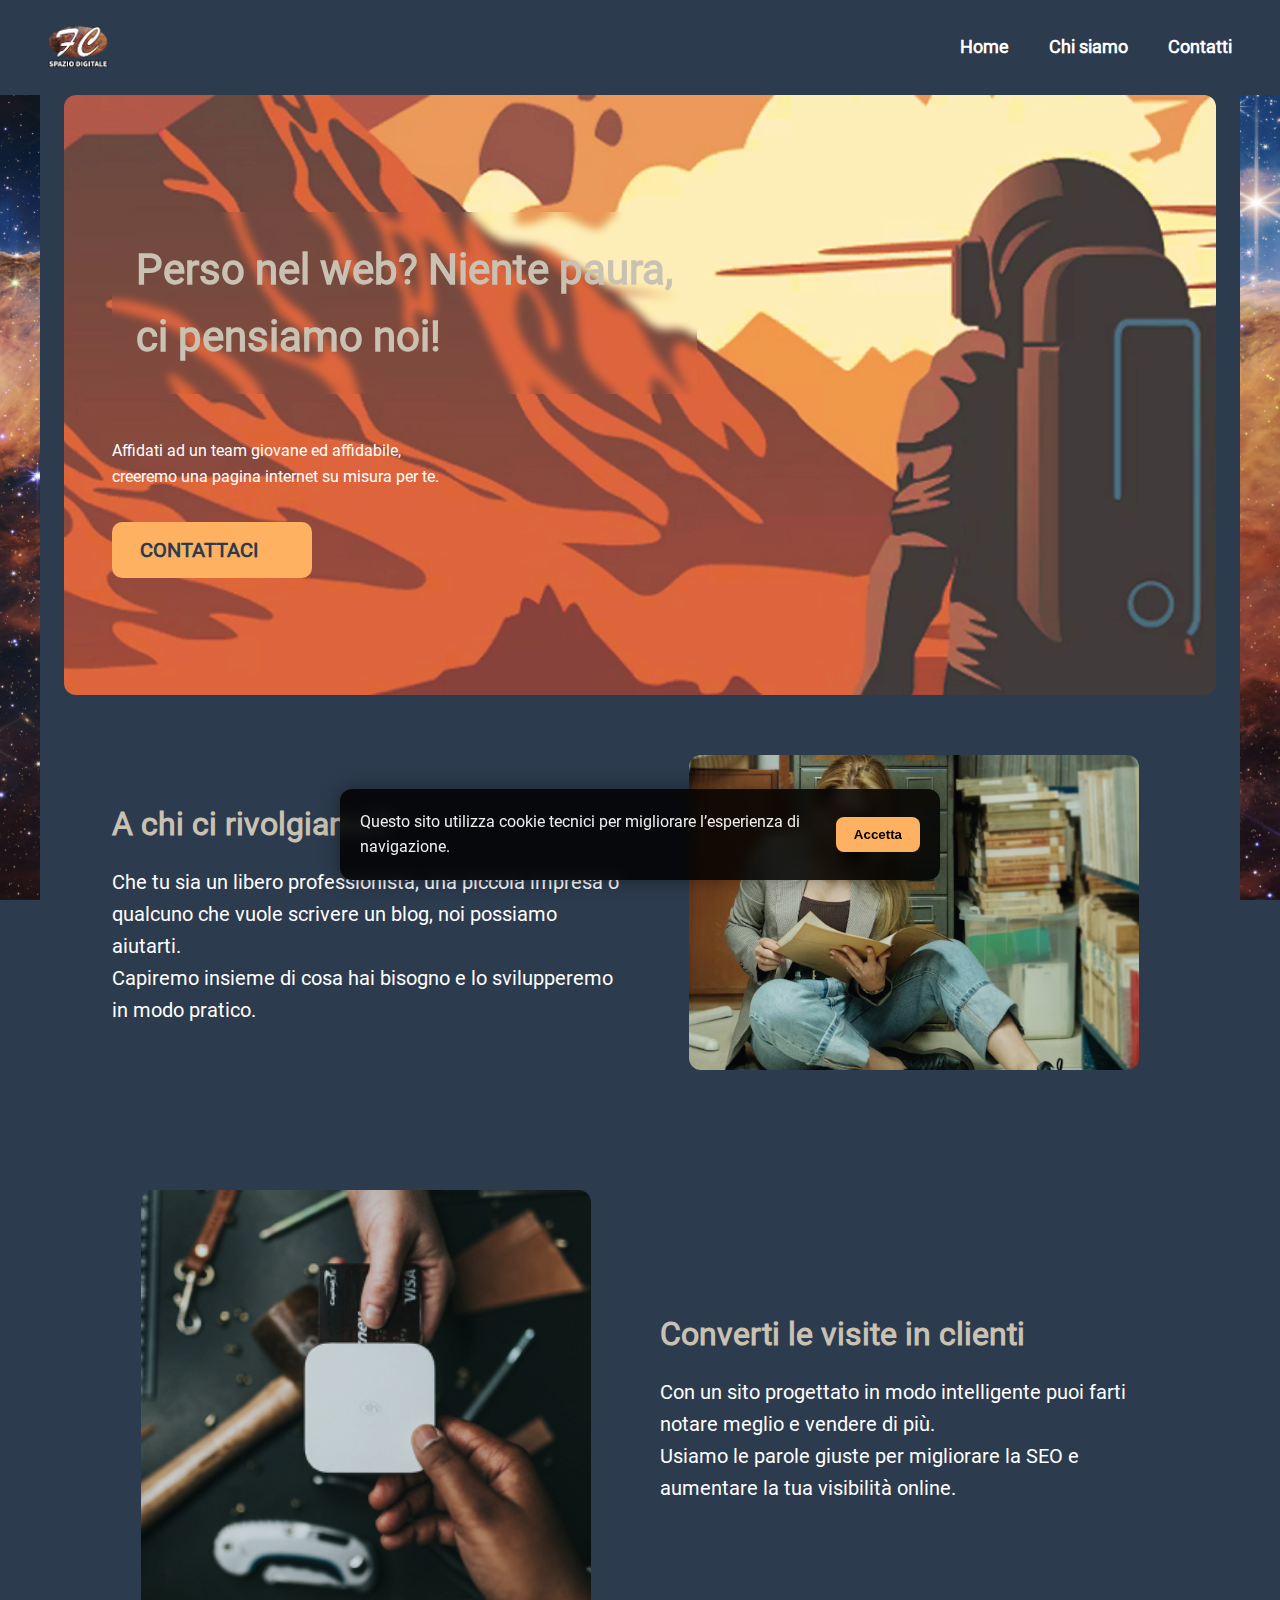
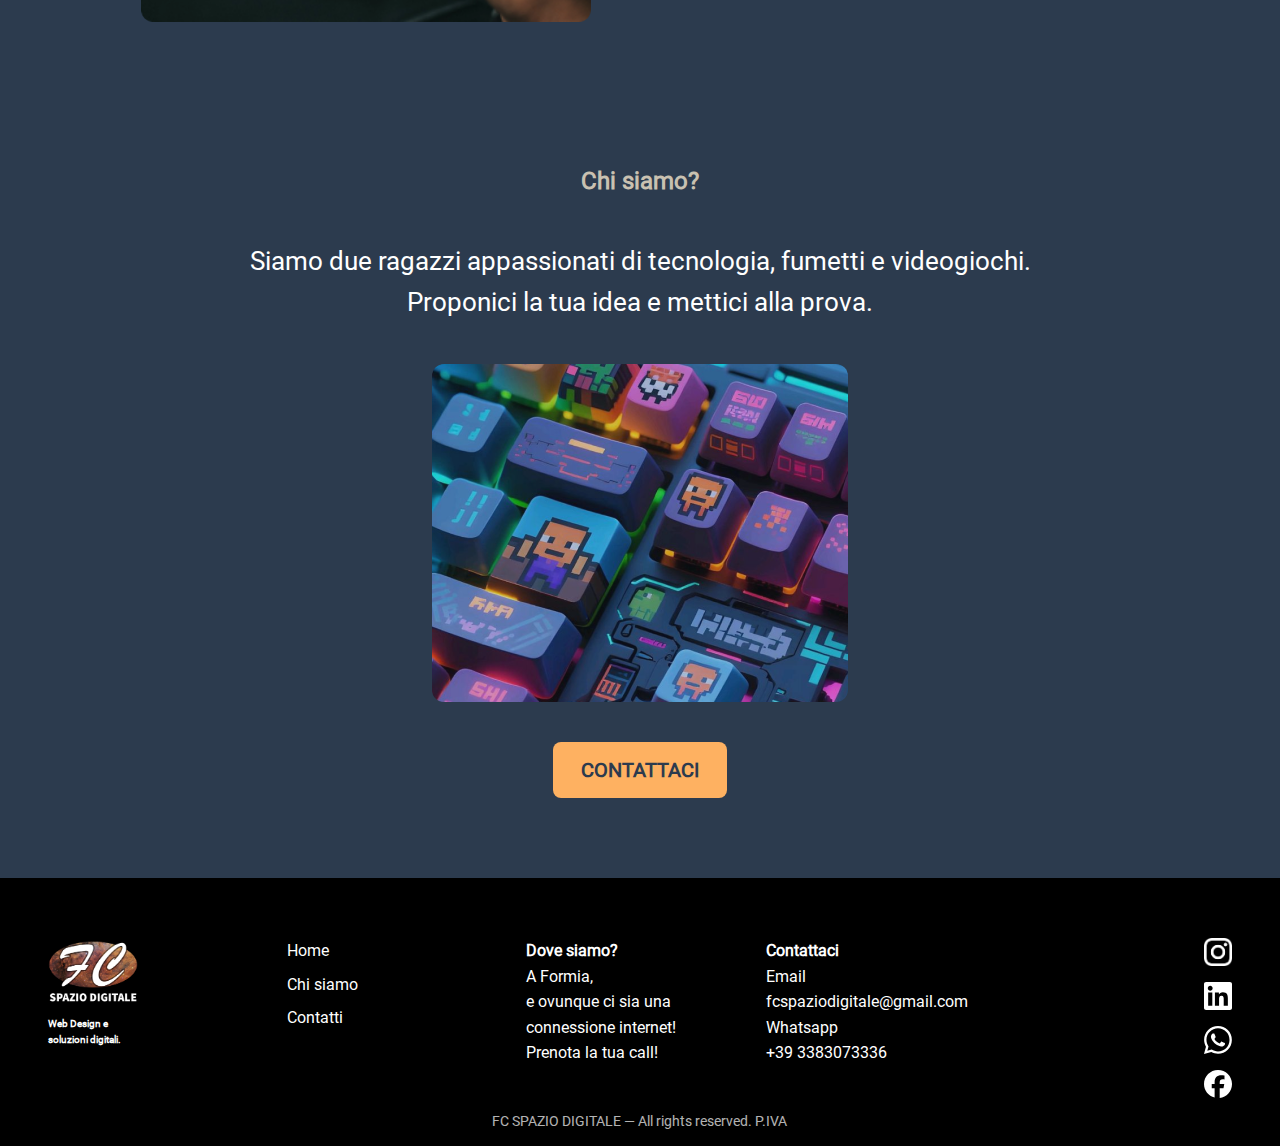
<file: index.html>
<!DOCTYPE html>
<html lang="it">
  <head>
    <meta charset="UTF-8">

    <!-- Impostazioni responsive -->
    <meta name="viewport" content="width=device-width, initial-scale=1.0">

    <!-- Descrizione SEO -->
    <meta name="description" content="FC Spazio Digitale - Web design e soluzioni digitali">

    <title>FC Spazio Digitale</title>

    <!-- Foglio di stile -->
    <link rel="stylesheet" href="styles.css">

    <!-- Icona Scheda -->
    <link rel="icon" type="image/png" href="images/LOGOFC-ARAN.png">
  </head>

<!-- ============================
     COOKIE BANNER
============================= -->

  <div id="cookie-banner" class="cookie-banner"> 
    <p>
      Questo sito utilizza cookie tecnici per migliorare l’esperienza di navigazione.
    </p> 
    <button id="accept-cookies">
      Accetta
    </button> 
  </div>
  <script src="cookies.js">
  </script>

  <body>

    <div class="bg-fixed">
    </div>
  
<!-- ============================
     HEADER + NAVBAR
============================= -->

  <header class="header">
    <!-- Logo principale -->
    <img src="images/LOGOFC-ARAN.png" class="logo" alt="Logo FC Spazio Digitale">
    <!-- Navigazione principale -->
    <nav class="navbar">
      <ul>
        <li><a href="index.html">Home</a></li>
        <li><a href="whoare.html">Chi siamo</a></li>
        <li><a href="contact.html">Contatti</a></li>
      </ul>
    </nav>
  </header>

<!-- ============================
     HERO SECTION
============================= -->
  
  <div class="container">
    
    <section id="home" class="hero">
      <div class="hero-content">
        <h1 class="hero-title">Perso nel web? Niente paura,<br> ci pensiamo noi!</h1>
        <p>Affidati ad un team giovane ed affidabile,<br> creeremo una pagina internet su misura per te.</p>
        <a href="contact.html" class="hero-btn">CONTATTACI</a>
      </div>
      
    </section>

<!-- ============================
     CENTER SECTION
============================= -->

    <section class="feature"> 
      <div class="feature-text"> 
        <h2 style="color: #c9c1b1;">
          A chi ci rivolgiamo?
        </h2> 
        <p> 
          Che tu sia un libero professionista, una piccola impresa o qualcuno che vuole scrivere un blog, noi possiamo aiutarti.<br>
          Capiremo insieme di cosa hai bisogno e lo svilupperemo in modo pratico. 
        </p> 
      </div> 
      
      <div class="feature-img"> 
        <img src="images/tiziastudia.png" alt="tizia"> 
      </div> 
    </section> 
  
    <section class="feature reverse"> 
      <div class="feature-text"> 
        <h2 style="color: #c9c1b1;">
          Converti le visite in clienti
        </h2> 
        <p> 
          Con un sito progettato in modo intelligente puoi farti notare meglio e vendere di più.<br> 
          Usiamo le parole giuste per migliorare la SEO e aumentare la tua visibilità online. 
        </p> 
      </div> 
      
      <div class="feature-img"> 
        <img src="images/frame-5-13.png" alt="POS"> 
      </div> 
    </section>

<!-- ============================
     CHI SIAMO
============================= -->

    <section id="chi-siamo" class="about">
      
      <h2 style="color: #c9c1b1;">
        Chi siamo?
      </h2>
      <p class="about-text">
        Siamo due ragazzi appassionati di tecnologia, fumetti e videogiochi.<br> 
        Proponici la tua idea e mettici alla prova.
      </p>
    
      <img src="images/keyboard.png" class="img-siamo" alt="Keyboard">
    
      <!-- Pulsante contatti -->
      <a href="contact.html" class="cta-siamo">CONTATTACI</a>
    
    </section>

  </div>

<!-- ============================
     FOOTER
============================= -->
  <footer class="footer">
    <!-- Logo footer -->
    <div>
      <img src="images/LOGOFC-ARAN.png" class="footer-logo" alt="Logo FC Spazio Digitale">
      <!-- Slogan -->
      <p class="footer-slogan">
        Web Design e<br> 
        soluzioni digitali.
      </p>
    </div>
  
      <!-- Menu footer -->
    <ul class="footer-menu">
        <li><a href="index.html">Home</a></li>
        <li><a href="whoare.html">Chi siamo</a></li>
        <li><a href="contact.html">Contatti</a></li>
    </ul>
  
      <!-- Dove siamo -->
    <p class="footer-location">
      <strong>Dove siamo?</strong><br>
      A Formia,<br> e ovunque ci sia una connessione internet!<br>
      Prenota la tua call!
    </p>
  
    <!-- Contatti -->
    <p class="footer-contacts">
      <strong>Contattaci</strong><br>
      Email<br>
      <a href="mailto:fcspaziodigitale@gmail.com?subject=Richiesta informazioni&body=Ciao, vorrei sapere...">
      fcspaziodigitale@gmail.com<br>
      </a>
      Whatsapp<br>
      +39 3383073336<br>
    </p>
  
    <!-- Icone social -->
    <div class="social-icons">
      <img src="images/instagram.png" alt="Icona Instagram">
      <img src="images/vector-linkedin-white.svg" alt="Icona LinkedIn">
      <img src="images/vector-whatsapp-white.svg" alt="Icona WhatsApp">
      <img src="images/vector-facebook-white.svg" alt="Icona Facebook">
    </div>
  
    <!-- Copyright -->
    <p class="footer-copy">
      FC SPAZIO DIGITALE — All rights reserved. P.IVA
    </p>
  
  </footer>

</body>
</html>
</file>
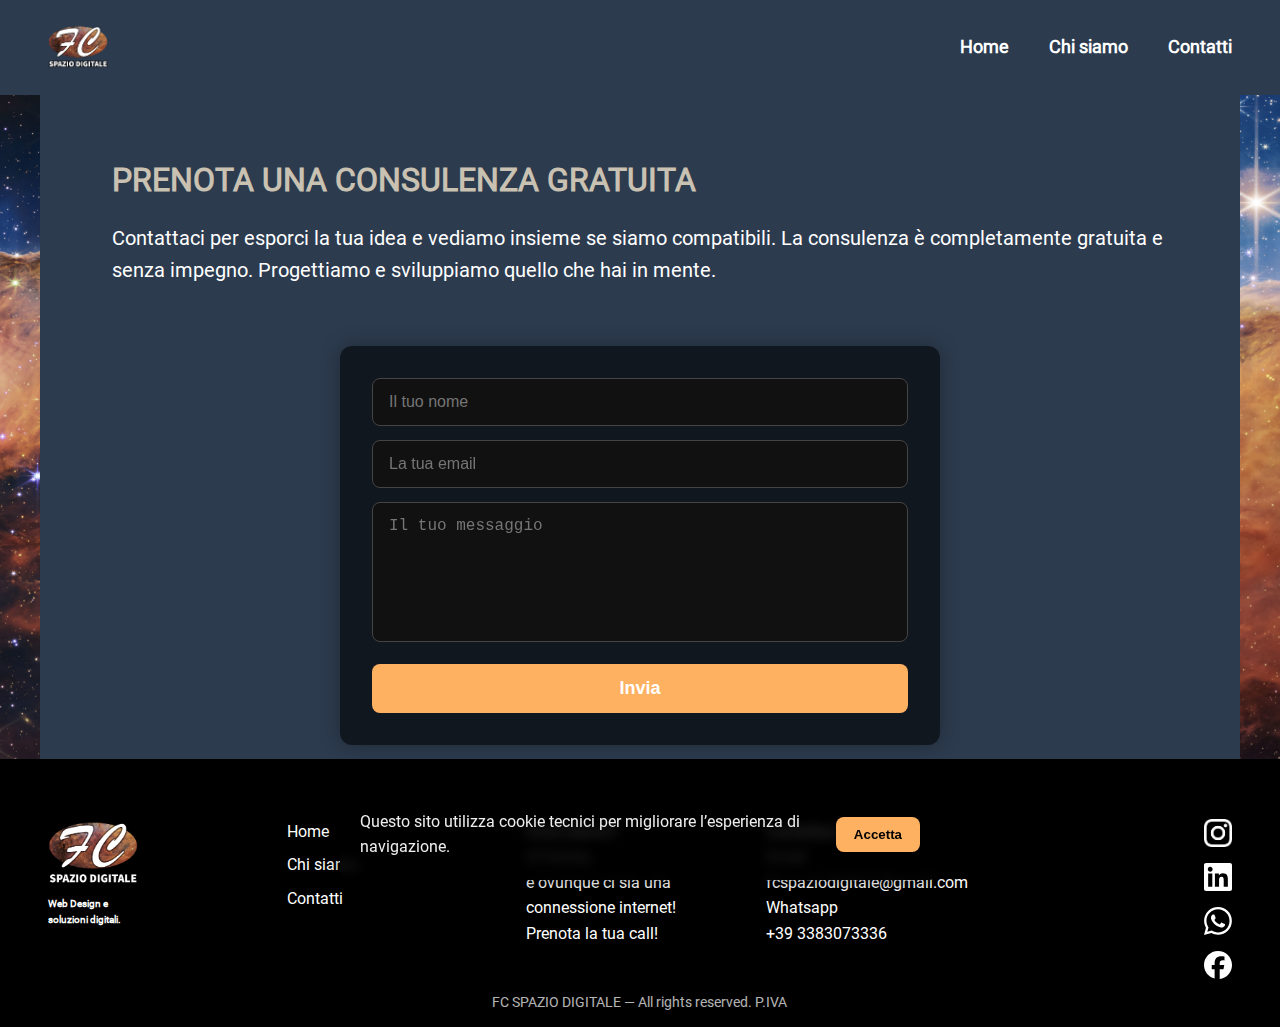
<file: contact.html>
<!DOCTYPE html>
<html lang="it">
<head>
  <meta charset="UTF-8">

  <!-- Impostazioni responsive -->
  <meta name="viewport" content="width=device-width, initial-scale=1.0">

  <!-- Descrizione SEO -->
  <meta name="description" content="FC Spazio Digitale - Web design e soluzioni digitali">

  <title>Contatti</title>

  <!-- URL Canonica -->
  <link rel="canonical" href="https://www.fcspaziodigitale.com/contact">

  <!-- Foglio di stile -->
  <link rel="stylesheet" href="styles.css">

  <!-- Icona Scheda -->
  <link rel="icon" type="image/png" href="images/LOGOFC-ARAN.png">
</head>

<body>

<!-- ============================
     COOKIE BANNER
============================= -->

<div id="cookie-banner" class="cookie-banner"> 
  <p>
    Questo sito utilizza cookie tecnici per migliorare l’esperienza di navigazione.
  </p> 
  <button id="accept-cookies">
    Accetta
  </button> 
</div>
<script src="cookies.js">
</script>
  
  <div class="bg-fixed">
  </div>

<!-- ============================
     HEADER + NAVBAR
============================= -->

  <header class="header">

    <!-- Logo principale -->
    <img src="images/LOGOFC-ARAN.png" class="logo" alt="Logo FC Spazio Digitale">

    <!-- Navigazione principale -->
    <nav class="navbar">
      <ul>
        <li><a href="index.html">Home</a></li>
        <li><a href="whoare.html">Chi siamo</a></li>
       <li><a href="contact.html">Contatti</a></li>
     </ul>
   </nav>

  </header>

<!-- ============================
     CENTER SECTION
============================= -->

  <div class="container">
  
    <section id="contact" class="contact">
  
      <section class="feature"> 
        <div class="feature-text"> 
          <h2 style="color: #c9c1b1;">
            PRENOTA UNA CONSULENZA GRATUITA
          </h2> 
          <p> 
            Contattaci per esporci la tua idea e vediamo insieme se siamo compatibili. 
            La consulenza è completamente gratuita e senza impegno. Progettiamo e sviluppiamo quello che hai in mente.
          </p> 
        </div> 
      </section>
  
      <form class="contact-form" action="https://formsubmit.co/fcspaziodigitale@gmail.com" method="POST"> 
        <input type="text" name="name" placeholder="Il tuo nome" required> 
        <input type="email" name="email" placeholder="La tua email" required> 
        <textarea name="message" placeholder="Il tuo messaggio" required></textarea>  <!-- NON SPOSTARE GIÙ /TEXTA --> 
        <!-- Pagina di conferma in italiano --> 
        <input type="hidden" name="_next" value="https://fcspaziodigitale.com/thx.html"> 
        <!-- Email di risposta in italiano --> 
        <input type="hidden" name="_autoresponse" value="Grazie per averci contattato! Ti risponderemo al più presto."> 
        <!-- Protezione anti-spam --> 
        <input type="hidden" name="_captcha" value="false">
        <button type="submit">
          Invia
        </button> 
      </form>
      
    </section>
    
  </div>

<!-- ============================
     FOOTER
============================= -->
  <footer class="footer">
    <!-- Logo footer -->
    <div>
      <img src="images/LOGOFC-ARAN.png" class="footer-logo" alt="Logo FC Spazio Digitale">

      <!-- Slogan -->
      <p class="footer-slogan">
        Web Design e<br> soluzioni digitali.
      </p>
    </div>
  
      <!-- Menu footer -->
    <ul class="footer-menu">
        <li><a href="index.html">Home</a></li>
        <li><a href="whoare.html">Chi siamo</a></li>
        <li><a href="contact.html">Contatti</a></li>
    </ul>

    <!-- Dove siamo -->
  <p class="footer-location">
    <strong>Dove siamo?</strong><br>
    A Formia,<br> e ovunque ci sia una connessione internet!<br>
    Prenota la tua call!
  </p>

    <!-- Contatti -->
    <p class="footer-contacts">
      <strong>Contattaci</strong><br>
      Email<br>
      <a href="mailto:fcspaziodigitale@gmail.com?subject=Richiesta informazioni&body=Ciao, vorrei sapere...">
      fcspaziodigitale@gmail.com<br>
      </a>
      Whatsapp<br>
      +39 3383073336<br>
    </p>

  <!-- Icone social -->
  <div class="social-icons">
    <img src="images/instagram.png" alt="Icona Instagram">
    <img src="images/vector-linkedin-white.svg" alt="Icona LinkedIn">
    <img src="images/vector-whatsapp-white.svg" alt="Icona WhatsApp">
    <img src="images/vector-facebook-white.svg" alt="Icona Facebook">
  </div>

  <!-- Copyright -->
  <p class="footer-copy">
    FC SPAZIO DIGITALE — All rights reserved. P.IVA
  </p>

</footer>

</body>
</html>
</file>
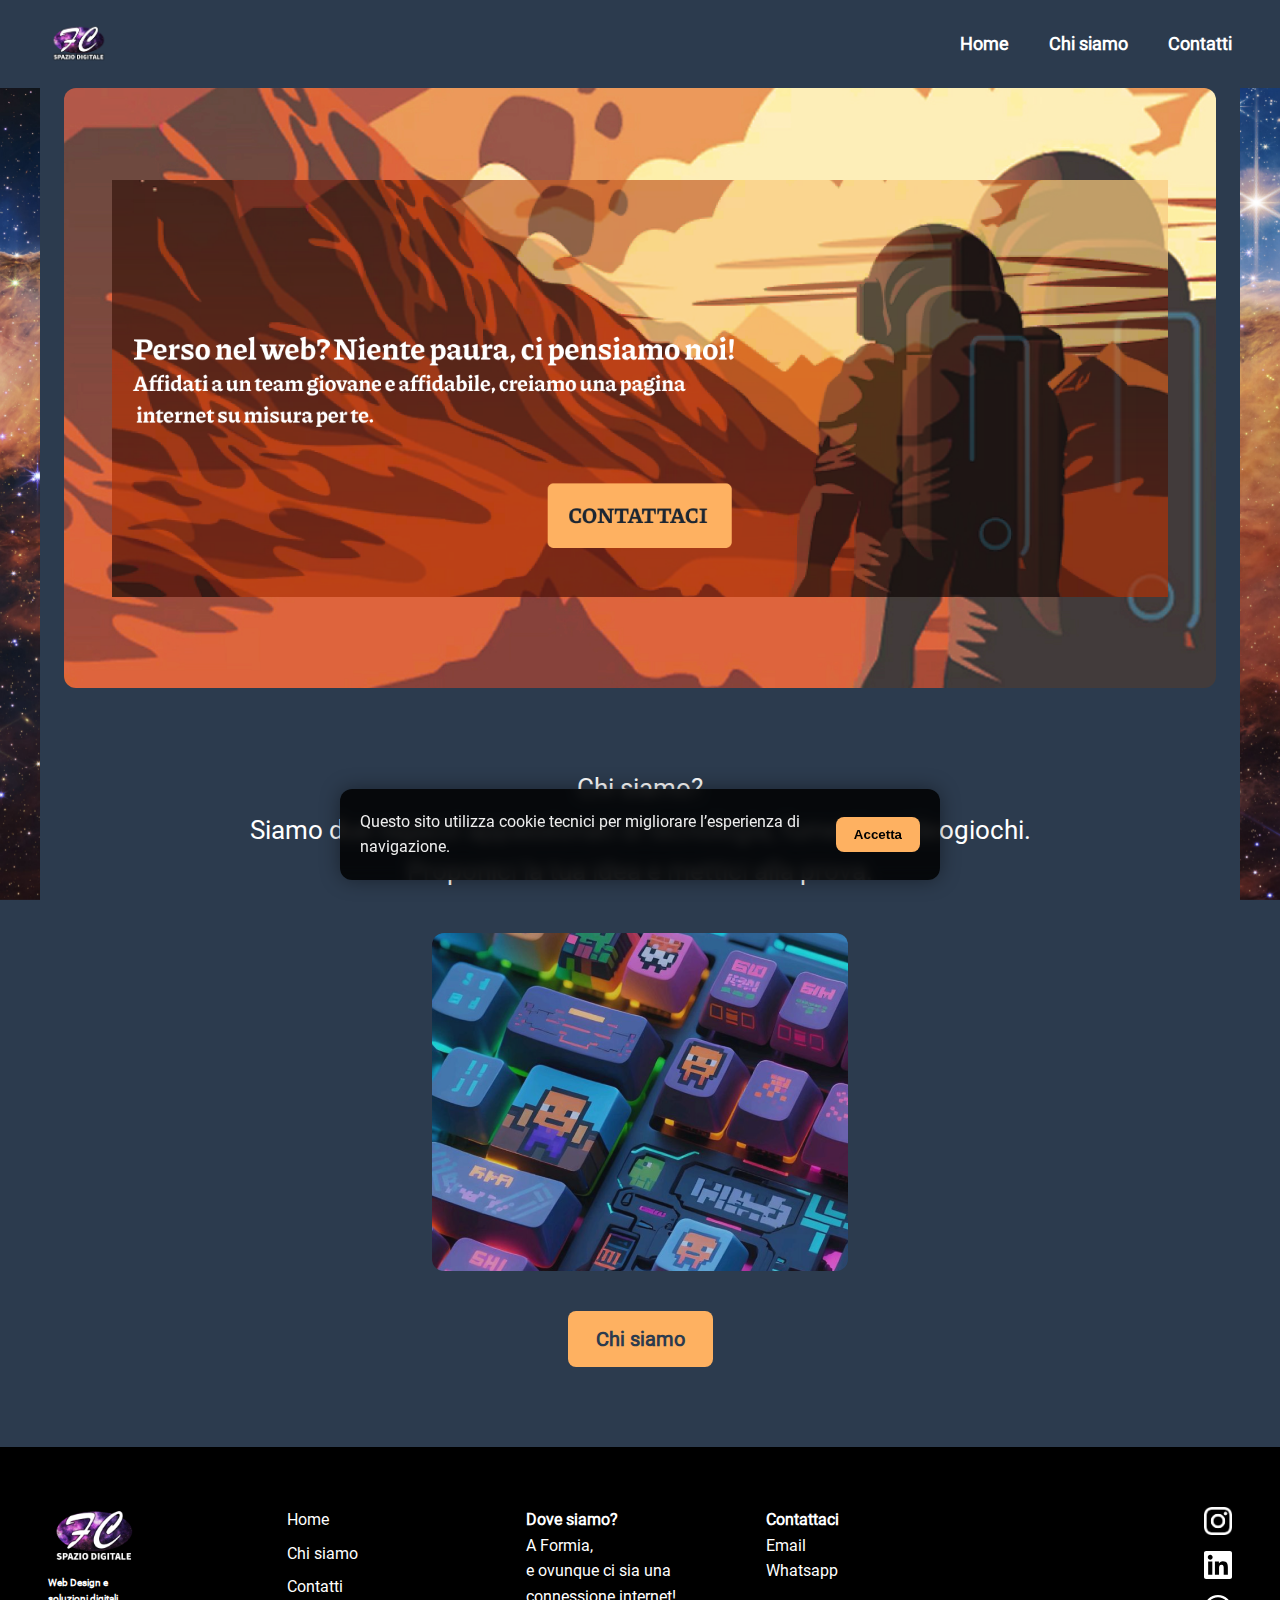
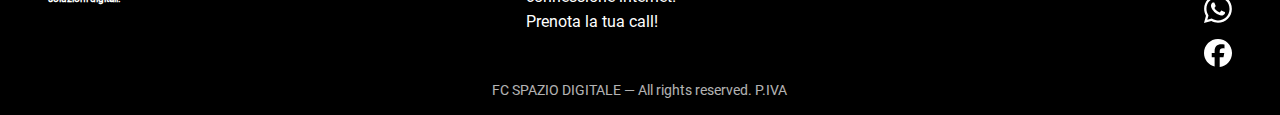
<file: home.html>
<!DOCTYPE html>
<html lang="it">
<head>
  <meta charset="UTF-8">

  <!-- Impostazioni responsive -->
  <meta name="viewport" content="width=device-width, initial-scale=1.0">

  <!-- Descrizione SEO -->
  <meta name="description" content="FC Spazio Digitale - Web design e soluzioni digitali">

  <title>FC Spazio Digitale</title>

  <!-- Foglio di stile -->
  <link rel="stylesheet" href="styles.css">

  <!-- Icona Scheda -->
  <link rel="icon" type="image/png" href="images/logo-fc.png">
</head>

<!-- ============================
     COOKIE BANNER
============================= -->

<div id="cookie-banner" class="cookie-banner"> 
  <p>
    Questo sito utilizza cookie tecnici per migliorare l’esperienza di navigazione.
  </p> 
  <button id="accept-cookies">
    Accetta
  </button> 
</div>
<script src="cookies.js">
</script>

<body>

  <div class="bg-fixed">
  </div>
<!-- ============================
     HEADER + NAVBAR
============================= -->

<header class="header">

  <!-- Logo principale -->
  <img src="images/logo-fc.png" class="logo" alt="Logo FC Spazio Digitale">

  <!-- Navigazione principale -->
  <nav class="navbar">
    <ul>
      <li><a href="home.html">Home</a></li>
      <li><a href="#chi-siamo">Chi siamo</a></li>
      <li><a href="contact.html">Contatti</a></li>
    </ul>
  </nav>

</header>

<!-- ============================
     HERO SECTION
============================= -->

<div class="container">

<section id="home" class="hero">

    <!-- Pulsante contatti -->

  <!-- Immagine di sfondo o decorativa -->
  <img src="images/frame-1-2.png" class="hero-bg" alt="INTRO">

  <section class="feature"> 
    <div class="feature-text"> 
      <h2 style="color: #c9c1b1;">
        A chi ci rivolgiamo?
      </h2> 
      <p> 
        Che tu sia un libero professionista, una piccola impresa o qualcuno che vuole scrivere un blog, noi possiamo aiutarti. 
        Capiremo insieme di cosa hai bisogno e lo svilupperemo in modo pratico. 
      </p> 
    </div> 
    
    <div class="feature-img"> 
      <img src="images/tiziastudia.png" alt="tizia"> 
    </div> 
  </section> 
  
  <section class="feature reverse"> 
    <div class="feature-text"> 
      <h2 style="color: #c9c1b1;">
        Converti le visite in clienti
      </h2> 
      <p> 
        Con un sito progettato in modo intelligente puoi farti notare meglio e vendere di più. 
        Usiamo le parole giuste per migliorare la SEO e aumentare la tua visibilità online. 
      </p> 
    </div> 
    
    <div class="feature-img"> 
      <img src="images/frame-5-13.png" alt="POS"> 
    </div> 
  </section>

</section>

<!-- ============================
     CHI SIAMO
============================= -->

<section id="chi-siamo" class="about">

  <p class="about-text">
    <span class="highlight">Chi siamo?</span> <br>
    Siamo due ragazzi appassionati di tecnologia, fumetti e videogiochi.
    Proponici la tua idea e mettici alla prova.
  </p>

  <img src="images/keyboard.png" class="img-siamo" alt="Key">

  <!-- Pulsante contatti -->
  <a href="whoare.html" class="cta-siamo">Chi siamo</a>

</section>

</div>

<!-- ============================
     FOOTER
============================= -->
<footer class="footer">
  <!-- Logo footer -->
  <div>
    <img src="images/logo-fc.png" class="footer-logo" alt="Logo FC Spazio Digitale">
    <!-- Slogan -->
    <p class="footer-slogan">
      Web Design e<br> soluzioni digitali.
    </p>
  </div>

    <!-- Menu footer -->
  <ul class="footer-menu">
      <li><a href="home.html">Home</a></li>
      <li><a href="#chi-siamo">Chi siamo</a></li>
      <li><a href="contact.html">Contatti</a></li>
  </ul>

    <!-- Dove siamo -->
  <p class="footer-location">
    <strong>Dove siamo?</strong><br>
    A Formia,<br> e ovunque ci sia una connessione internet!<br>
    Prenota la tua call!
  </p>

  <!-- Contatti -->
  <p class="footer-contacts">
    <strong>Contattaci</strong><br>
    Email<br>
    Whatsapp
  </p>

  <!-- Icone social -->
  <div class="social-icons">
    <img src="images/instagram.png" alt="Icona Instagram">
    <img src="images/vector-linkedin-white.svg" alt="Icona LinkedIn">
    <img src="images/vector-whatsapp-white.svg" alt="Icona WhatsApp">
    <img src="images/vector-facebook-white.svg" alt="Icona Facebook">
  </div>

  <!-- Copyright -->
  <p class="footer-copy">
    FC SPAZIO DIGITALE — All rights reserved. P.IVA
  </p>

</footer>

</body>
</html>
</file>
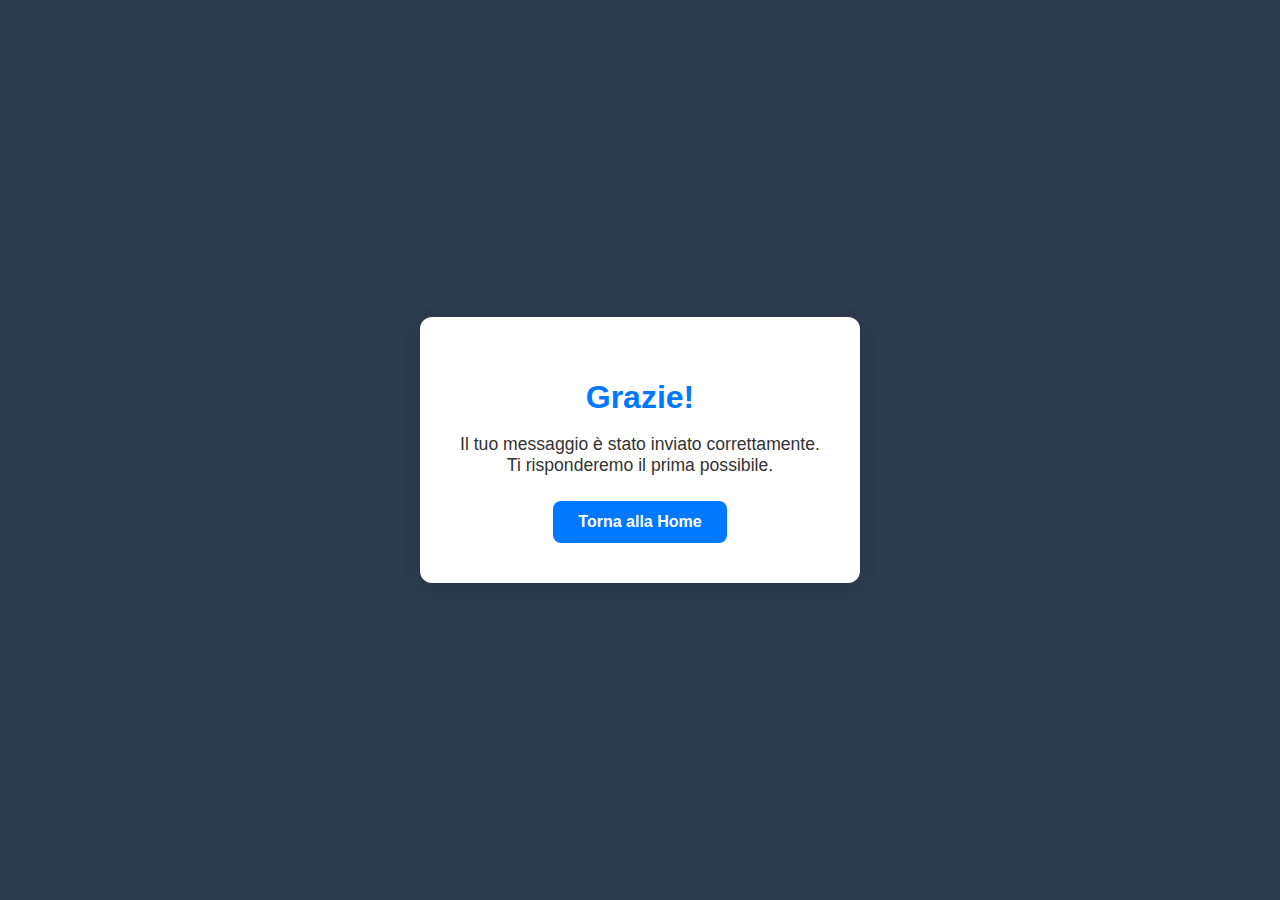
<file: thx.html>
<!DOCTYPE html>
<html lang="it">
<head>
    <meta charset="UTF-8">
    <meta name="viewport" content="width=device-width, initial-scale=1.0">
    <title>Grazie per il tuo messaggio</title>

    <style>
        body {
            margin: 0;
            padding: 0;
            font-family: Arial, Helvetica, sans-serif;
            background: #2c3b4e;
            display: flex;
            justify-content: center;
            align-items: center;
            height: 100vh;
            color: #333;
        }

        .container {
            background: white;
            padding: 40px;
            border-radius: 12px;
            box-shadow: 0 4px 20px rgba(0,0,0,0.1);
            text-align: center;
            max-width: 450px;
        }

        h1 {
            color: #0078ff;
            margin-bottom: 10px;
        }

        p {
            font-size: 1.1rem;
            margin-bottom: 25px;
        }

        a {
            display: inline-block;
            padding: 12px 25px;
            background: #0078ff;
            color: white;
            text-decoration: none;
            border-radius: 8px;
            font-weight: bold;
            transition: 0.2s;
        }

        a:hover {
            background: #005fcc;
        }
    </style>
</head>

<body>
    <div class="container">
        <h1>Grazie!</h1>
        <p>Il tuo messaggio è stato inviato correttamente.<br>
        Ti risponderemo il prima possibile.</p>

        <a href="index.html">Torna alla Home</a>
    </div>
</body>
</html>
</file>
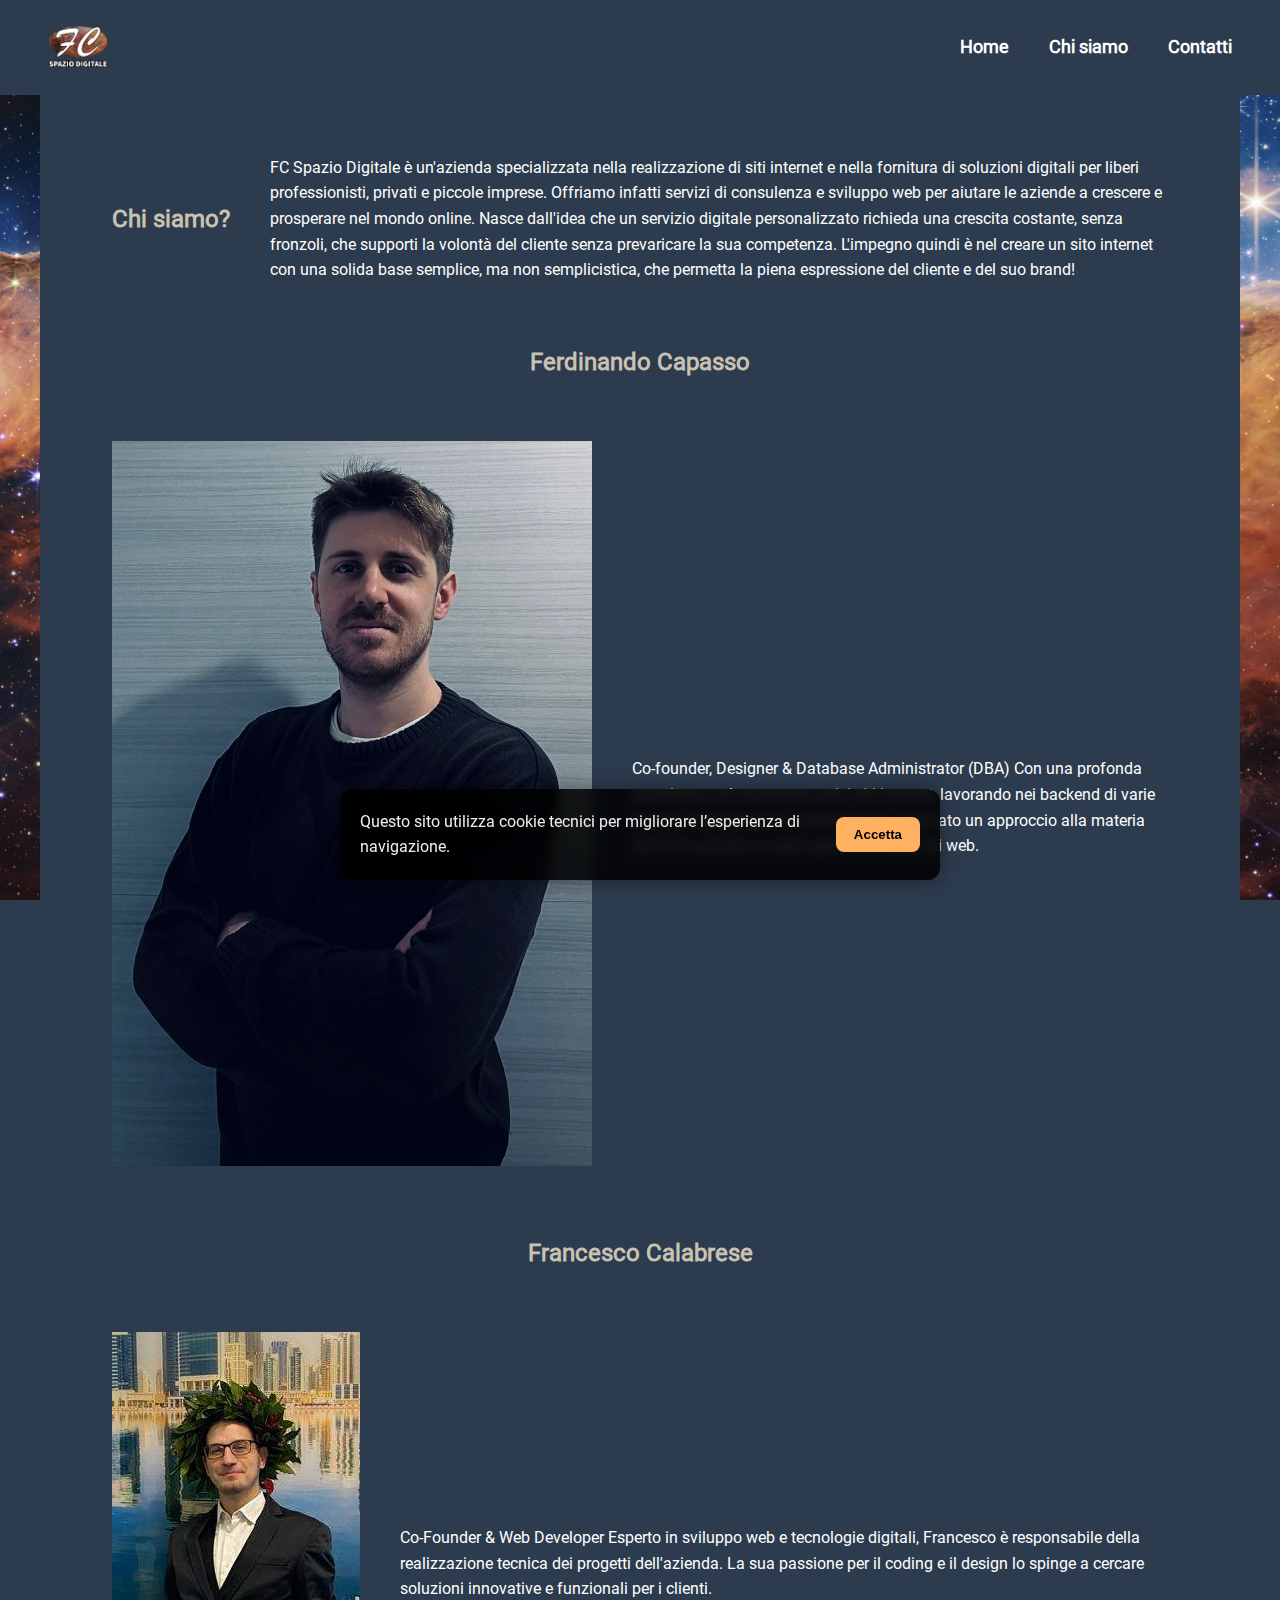
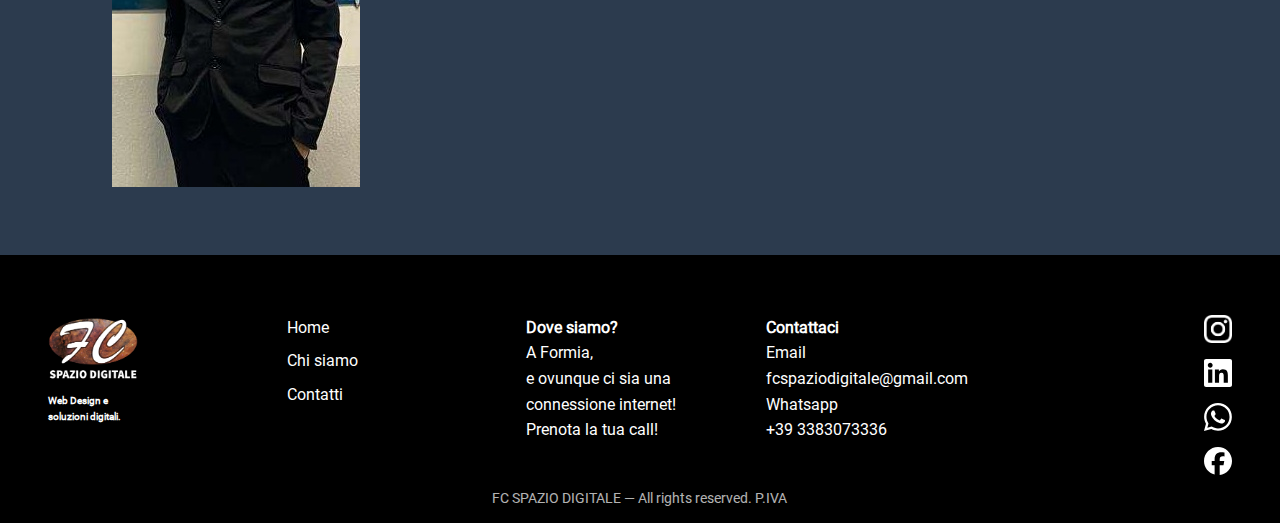
<file: whoare.html>
<!DOCTYPE html>
<html lang="it">
<head>
  <meta charset="UTF-8">

  <!-- Impostazioni responsive -->
  <meta name="viewport" content="width=device-width, initial-scale=1.0">

  <!-- Descrizione SEO -->
  <meta name="description" content="FC Spazio Digitale - Web design e soluzioni digitali">

  <title>Chi siamo</title>

  <!-- Foglio di stile -->
  <link rel="stylesheet" href="styles.css">

  <!-- Icona Scheda -->
  <link rel="icon" type="image/png" href="images/LOGOFC-ARAN.png">
</head>

<!-- ============================
     COOKIE BANNER
============================= -->

<div id="cookie-banner" class="cookie-banner"> 
  <p>
    Questo sito utilizza cookie tecnici per migliorare l’esperienza di navigazione.
  </p> 
  <button id="accept-cookies">
    Accetta
  </button> 
</div>
<script src="cookies.js">
</script>

<body>

  <div class="bg-fixed">
  </div>
  
<!-- ============================
     HEADER + NAVBAR
============================= -->
<header class="header">

  <!-- Logo principale -->
  <img src="images/LOGOFC-ARAN.png" class="logo" alt="Logo FC Spazio Digitale">

  <!-- Navigazione principale -->
  <nav class="navbar">
    <ul>
      <li><a href="index.html">Home</a></li>
      <li><a href="#chi-siamo">Chi siamo</a></li>
      <li><a href="contact.html">Contatti</a></li>
    </ul>
  </nav>

</header>

<!-- ============================
     CENTER SECTION
============================= -->
<div class="container">
  <section id="description" class="feature">
    <h2 style="color: #c9c1b1; text-align: center;"> 
      Chi siamo?
    </h2> 
    <p class="feature-text"><span>
      FC Spazio Digitale è un'azienda specializzata nella realizzazione di siti internet e 
      nella fornitura di soluzioni digitali per liberi professionisti, privati e piccole imprese.
      Offriamo infatti servizi di consulenza e sviluppo web per aiutare le aziende a crescere e prosperare nel mondo online.
      Nasce dall'idea che un servizio digitale personalizzato richieda una crescita costante, senza fronzoli, 
      che supporti la volontà del cliente senza prevaricare la sua competenza.
      L'impegno quindi è nel creare un sito internet con una solida base semplice, ma non semplicistica, 
      che permetta la piena espressione del cliente e del suo brand!</span>
    </p>
  </section>


  <h2 style="color: #c9c1b1; text-align: center;"> 
    Ferdinando Capasso
  </h2> 
  <section class="feature"> 
    <div> 
      <img src="images/CPS.jpeg" style="max-width: 480px" alt="Ferdinando Capasso">
    </div>
  
    <p class="feature-text"><span>
      Co-founder, Designer &amp; Database Administrator (DBA)</span>
      <span >
      Con una profonda esperienza nel mantenere attivi siti internet,
      lavorando nei backend di varie piccole aziende locali, 
      Ferdinando ha maturato un approccio alla materia che lo ha portato a saper 
      gestire e creare siti web.</span>
    </p>
  </section> 

  <h2 style="color: #c9c1b1; text-align: center;"> 
    Francesco Calabrese 
  </h2>
  <section class="feature"> 
    <div> 
      <img src="images/CLB.jpg" alt="Francesco Calabrese">
    </div>
  
    <p class="feature-text"><span>
      Co-Founder &amp; Web Developer</span>
      <span>Esperto in sviluppo web e tecnologie digitali, Francesco è responsabile della realizzazione tecnica dei progetti dell'azienda. 
      La sua passione per il coding e il design lo spinge a cercare soluzioni innovative e funzionali per i clienti.</span>
    </p>
  
  </section> 
</div>
<!-- ============================
     FOOTER
============================= -->
  <footer class="footer">
    <!-- Logo footer -->
    <div>
      <img src="images/LOGOFC-ARAN.png" class="footer-logo" alt="Logo FC Spazio Digitale">

      <!-- Slogan -->
      <p class="footer-slogan">
        Web Design e<br> soluzioni digitali.
      </p>
    </div>
  
      <!-- Menu footer -->
    <ul class="footer-menu">
        <li><a href="index.html">Home</a></li>
        <li><a href="whoare.html">Chi siamo</a></li>
        <li><a href="contact.html">Contatti</a></li>
    </ul>

    <!-- Dove siamo -->
  <p class="footer-location">
    <strong>Dove siamo?</strong><br>
    A Formia,<br> e ovunque ci sia una connessione internet!<br>
    Prenota la tua call!
  </p>

    <!-- Contatti -->
    <p class="footer-contacts">
      <strong>Contattaci</strong><br>
      Email<br>
      <a href="mailto:fcspaziodigitale@gmail.com?subject=Richiesta informazioni&body=Ciao, vorrei sapere...">
      fcspaziodigitale@gmail.com<br>
      </a>
      Whatsapp<br>
      +39 3383073336<br>
    </p>

  <!-- Icone social -->
  <div class="social-icons">
    <img src="images/instagram.png" alt="Icona Instagram">
    <img src="images/vector-linkedin-white.svg" alt="Icona LinkedIn">
    <img src="images/vector-whatsapp-white.svg" alt="Icona WhatsApp">
    <img src="images/vector-facebook-white.svg" alt="Icona Facebook">
  </div>

  <!-- Copyright -->
  <p class="footer-copy">
    FC SPAZIO DIGITALE — All rights reserved. P.IVA
  </p>

</footer>

</body>
</html>
</file>
<file: styles.css>
/* =========================================================
   FONT & ROOT VARIABLES
   ========================================================= */
@font-face {
  font-family: 'Piazzolla';
  src: url('fonts/piazzolla.woff2') format('woff2');
}

@font-face {
  font-family: 'Roboto Flex';
  src: url('fonts/roboto-flex.woff2') format('woff2'),
       url('fonts/roboto-flex.woff') format('woff');
}

:root {
  --font-title: /*'Piazzolla'*/'Roboto Flex', serif;
  --font-body: 'Roboto Flex', sans-serif;

  --color-bg: #2c3b4e;
  --color-accent: #feb161;
  --color-light: #ffffff;
  --color-secondary: #c9c2b2;
}

/* =========================================================
   GLOBAL RESET
   ========================================================= */

* {
  margin: 0;
  padding: 0;
  box-sizing: border-box;
}

/* CONTENITORE PER STRINGERE IL CONTENUTO A 1200px */
.container { 
  max-width: 1200px;
  margin: 0 auto;
  padding: 0 24px;
  background: #2c3b4e;
  backdrop-filter: blur(4px);
}

body {
  background: var(--color-bg);
  color: var(--color-light);
  font-family: var(--font-body);
  line-height: 1.6;
  overflow-x: hidden;
}

img {
  max-width: 100%;
  height: auto;
}

ul {
  list-style: none;
}

a {
  color: inherit;
  text-decoration: none;
}

.bg-fixed {
  position: fixed;
  top: 0;
  left: 0;
  width: 100%;
  height: 100%;
  background-image: url("images/sfondo.jpg");
  background-size: cover;
  background-position: center;
  z-index: -1;
}

/* =========================================================
   HEADER
   ========================================================= */

.header {
  display: flex;
  justify-content: space-between;
  align-items: center;
  padding: 24px 48px;
  background: var(--color-bg);
  position: sticky;
  top: 0;
  z-index: 100;
}

.logo {
  width: 60px;
}

/* NAVBAR */
.navbar ul {
  display: flex;
  gap: 40px;
}

.navbar a {
  font-size: 18px;
  font-weight: 600;
  transition: opacity 0.2s;
}

.navbar a:hover {
  opacity: 0.7;
}

/* CTA HEADER */
.cta-header {
  background: var(--color-accent);
  padding: 10px 20px;
  border-radius: 8px;
}

.cta-text {
  font-family: var(--font-title);
  font-size: 20px;
  font-weight: 700;
  color: var(--color-bg);
}

/* =========================================================
   RESPONSIVE HEADER NAVBAR
   ========================================================= */

@media (max-width: 768px) {
  .header {
    padding: 16px 24px;
  }
  .navbar ul {
    gap: 20px;
  }
}

/* =========================================================
   HERO SECTION
   ========================================================= */
.hero { 
  /* height: 33vh;*/ /* altezza dell’hero: % dell’altezza dello schermo */
  aspect-ratio: 16 / 9; 
  width: 100%;
  max-height: 600px; /* opzionale */
  background: url("images/astro.png") center/cover no-repeat; /* immagine centrata e adattata */
  background-position: 50% 50%; /* centra l’immagine */
  /* background-size: contain;*/ /* SEMPRE visibile interamente */
  display: flex; /* permette l’allineamento del contenuto */
  align-items: center; /* centra verticalmente il contenuto */
  position: relative; /* utile per overlay o z-index */
  padding: 0 48px; /* spazio laterale interno */
  border-radius: 12px; /* angoli arrotondati */
  overflow: hidden; /* nasconde eventuali fuoriuscite di immagine o contenuto */
}

.hero-content { 
  position: relative; /* mantiene il contenuto sopra eventuali overlay */
  z-index: 2; /* porta il contenuto sopra lo sfondo */
  max-width: 1000px; /* limita la larghezza del testo */
  text-align: left; /* allinea il testo a sinistra */
  display: flex; /* impila gli elementi */
  flex-direction: column; /* uno sotto l’altro */
  gap: 32px; /* SPAZIO TRA TITOLO, SOTTOTITOLO E BOTTONE */
}

.hero-title { 
  font-family: var(--font-title); /* font personalizzato */
  font-size: 42px; /* dimensione grande */
  margin-bottom: 12px; /* piccolo spazio sotto */
  color: var(--color-secondary); /* colore del titolo */
  /* text-shadow: 3px 3px 10px #000000c7; ombra per migliorare la leggibilità */
  /*-webkit-text-stroke: 1px #ffffff46;*/
  background: #00000000; 
  padding: 24px; 
  border-radius: 12px; 
  backdrop-filter: blur(4px);
}

.hero-subtitle { 
  font-size: 20px; /* dimensione testo */
  margin-bottom: 28px; /* spazio sotto */
  opacity: 0.9; /* leggermente trasparente */
}

.hero-btn { 
  display: inline-block; /* permette padding e hover */
  max-width: 200px;
  padding: 12px 28px; /* dimensioni interne */
  background: var(--color-accent); /* colore del bottone */
  color: var(--color-bg); /* colore del testo */
  font-family: var(--font-title); /* font coerente col titolo */
  font-size: 20px; /* dimensione testo */
  font-weight: 700; /* grassetto */
  border-radius: 10px; /* angoli arrotondati */
  transition: 0.2s ease; /* animazione hover */
}

.hero-btn:hover { 
  opacity: 0.85; /* leggero fade */
  transform: translateY(-3px); /* si solleva */
}

/* =========================================================
   RESPONSIVE HERO
   ========================================================= */

@media (max-width: 768px) { 
  .hero {
     aspect-ratio: 1 / 1; 
     min-height: 400px; /* opzionale */
     padding: 0 24px; /* meno spazio laterale */
  }
  .hero-content { 
     gap: 12px; /* SPAZIO TRA TITOLO, SOTTOTITOLO E BOTTONE */
  }
  .hero-title {
    font-size: 24px; /* titolo più piccolo */
    margin-bottom: 4px; /* piccolo spazio sotto */
  }
  .hero-subtitle {
    font-size: 18px; /* sottotitolo più piccolo */
  }
}


/* =========================================================
   SEZIONI TESTO + IMMAGINE AFFIANCATE
   ========================================================= */
.feature {
  display: flex;
  align-items: center;
  justify-content: space-between;
  gap: 40px;
  padding: 60px 48px;
}

.feature.reverse {
  flex-direction: row-reverse;
}

.feature-text {
  flex: 1;
  font-family: var(--font-title);
  color: var(--color-light);
}

.feature-text h2 {
  font-size: 32px;
  margin-bottom: 16px;
  color: var(--color-secondary);
}

.feature-text p {
  font-size: 20px;
  line-height: 1.6;
}

.feature-img {
  flex: 1;
  display: flex;
  justify-content: center;
}

.feature-img img {
  width: 100%;
  max-width: 450px;
  border-radius: 12px;
  opacity: 0.9;
}

/* =========================================================
   FEATURES RESPONSIVE
   ========================================================= */

@media (max-width: 768px) {
  .feature,
  .feature.reverse {
    flex-direction: column;
    text-align: center;
  }

  .feature-img img {
    max-width: 300px;
  }
}

/* =========================================================
   CHI SIAMO
   ========================================================= */
.about {
  padding: 80px 48px;
  display: flex;
  flex-direction: column;
  align-items: center;
  gap: 40px;
}

.about-text {
  font-family: var(--font-title);
  font-size: 26px;
  max-width: 800px;
  text-align: center;
}

.cta-siamo { 
  display: inline-block;
  background: var(--color-accent);
  color: var(--color-bg);
  padding: 12px 28px;
  border-radius: 8px;
  font-family: var(--font-title);
  font-size: 20px;
  font-weight: 700;
  text-decoration: none;
  cursor: pointer;
  transition: transform 0.15s ease, opacity 0.15s ease;
}

.cta-siamo:hover { 
  opacity: 0.85;
  transform: translateY(-2px);
}

.img-siamo {
  border-radius: 12px;
  opacity: 0.8;
}

/* =========================================================
   RESPONSIVE CHI SIAMO
   ========================================================= */

@media (max-width: 768px) {
  .about {
    padding: 40px 24px;
  }
  .about-text {
    font-size: 20px;
  }
}

/* =========================================================
   CONTACT FORM
   ========================================================= */

.contact {
  padding-bottom: 14px;
}

.contact-form { 
  max-width: 600px;
  margin: 0 auto;
  padding: 32px;
  background: #00000099;
  border-radius: 12px;
  backdrop-filter: blur(6px);
  box-shadow: 0 0 20px #0000004d;
}

.contact-form input,
.contact-form textarea { 
  width: 100%;
  padding: 14px 14px;
  margin-bottom: 14px;
  border: 1px solid #444444;
  border-radius: 8px;
  background: #111111;
  color: #eeeeee;
  font-size: 16px;
  transition: border-color 0.2s ease, background 0.2s ease;
  text-indent: 0; 
  padding-left: 16px; 
  margin-left: 0;
}

.contact-form input:focus,
.contact-form textarea:focus { 
  border-color: var(--color-accent);
  background: #1a1a1a;
  outline: none;
}

.contact-form textarea { 
  height: 140px;
  resize: none;
}

.contact-form button {
  width: 100%;
  padding: 14px;
  background: var(--color-accent);
  color: #ffffff;
  font-weight: 700;
  font-size: 18px;
  border: none;
  border-radius: 8px;
  cursor: pointer;
  transition: opacity 0.2s ease, transform 0.2s ease;
}

.contact-form button:hover { 
  opacity: 0.85;
  transform: translateY(-2px);
}

/* =========================================================
   FOOTER
   ========================================================= */

.footer {
  background: #000;
  padding: 60px 48px;
  display: grid; 
  grid-template-columns: repeat(5, 1fr);;
  gap: 12px; /* spazio tra le colonne */
  color: var(--color-light);
  align-items: auto; 
  justify-items: auto;
  padding-bottom: 0; /* rimuove il padding inferiore per il copyright */
}

/* LOGO */
.footer-logo {
  width: 90px;
}

/* SLOGAN */
.footer-slogan {
  font-size: 10px;
  font-weight: 600;
}

/* MENU */
.footer-menu {
  display: flex;
  flex-direction: column;
  gap: 8px;
}

.footer-menu li {
  font-size: 16px;
}

/* DOVE SIAMO */
.footer-location {
  font-size: 16px;
}

/* CONTATTI */
.footer-contacts {
  font-size: 16px;
}

/* ICONE SOCIAL */
.social-icons {
  display: flex;
  flex-direction: column;
  gap: 16px;
  justify-self: end; /* SEMPRE a destra della griglia */
}

.social-icons img {
  width: 28px;
  cursor: pointer;
  transition: opacity 0.2s;
}

.social-icons img:hover {
  opacity: 0.6;
}

/* COPYRIGHT */
.footer-copy {
  grid-column: 1 / -1; /* OCCUPA SEMPRE TUTTA L’ULTIMA RIGA */
  font-size: 14px;
  margin-bottom: 14px;
  opacity: 0.7;
  justify-self: center; /* CENTRA ORIZZONTALMENTE */
}

/* =========================================================
   RESPONSIVE FOOTER
   ========================================================= */

@media (max-width: 768px) {

  .footer {
    grid-template-columns: 1fr; /* una colonna sola */
    gap: 24px; /* gap ridotto */
    text-align: center;
  }
  /* MENU */
  .footer-menu {
    flex-direction: row;
    gap: 14px;
    justify-self: center;
  }
  .social-icons {
    flex-direction: row;
    justify-self: center;
  }

  .footer-copy {
    margin-top: 14px;
  }

}

/* =========================================================
   COOKIE BANNER
   ========================================================= */

.cookie-banner { 
  position: fixed;
  bottom: 20px;
  left: 50%;
  transform: translateX(-50%);
  width: 90%;
  max-width: 600px;
  background: rgba(0, 0, 0, 0.85);
  color: #eee;
  padding: 20px;
  border-radius: 12px;
  backdrop-filter: blur(6px);
  box-shadow: 0 0 20px rgba(0,0,0,0.4);
  display: flex;
  justify-content: space-between;
  align-items: center;
  gap: 20px;
  z-index: 9999;
}

.cookie-banner button { 
  background: var(--color-accent);
  color: #000;
  border: none;
  padding: 10px 18px;
  border-radius: 8px;
  font-weight: 700;
  cursor: pointer;
  transition: opacity 0.2s ease, transform 0.2s ease;
}

.cookie-banner button:hover { 
  opacity: 0.85;
  transform: translateY(-2px);
}
</file>
